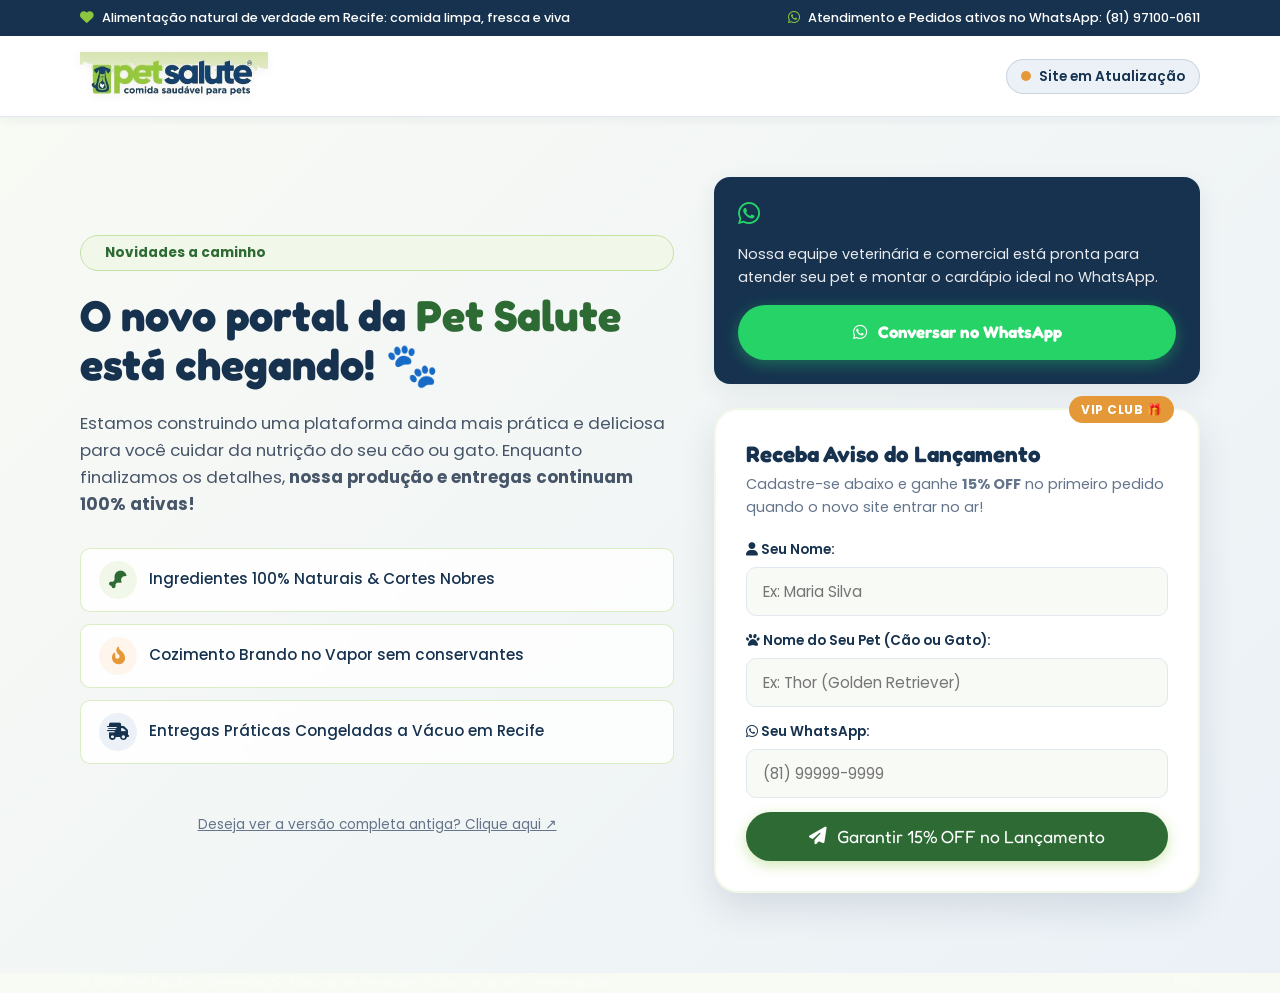
<file: index.html>
<!DOCTYPE html>
<html lang="pt-BR">
<head>
  <meta charset="UTF-8">
  <meta name="viewport" content="width=device-width, initial-scale=1.0">
  <title>Pet Salute – Em Atualização | Alimentação Natural para Pets</title>
  <meta name="description" content="O novo site da Pet Salute está chegando! Alimentação natural de verdade para cães e gatos em Recife. Faça seu pedido direto pelo WhatsApp.">
  <meta name="keywords" content="Pet Salute, Alimentação Natural Pets, Comida Saudável Cães, Recife Pet, WhatsApp Pet Salute">
  <meta property="og:title" content="Pet Salute – Em Atualização">
  <meta property="og:description" content="Estamos preparando novidades incríveis para você e seu pet. Pedidos ativos no WhatsApp!">
  <meta property="og:image" content="imagem.jpg">

  <!-- Favicon Oficial Pet Salute -->
  <link rel="icon" type="image/png" href="favicon.png">
  <link rel="shortcut icon" type="image/png" href="favicon.png">
  <link rel="apple-touch-icon" href="favicon.png">

  <!-- Google Fonts: Fredoka & Poppins -->
  <link rel="preconnect" href="https://fonts.googleapis.com">
  <link rel="preconnect" href="https://fonts.gstatic.com" crossorigin>
  <link href="https://fonts.googleapis.com/css2?family=Fredoka:wght@400;500;600;700&family=Poppins:wght@300;400;500;600;700&display=swap" rel="stylesheet">

  <!-- Font Awesome Icons -->
  <link rel="stylesheet" href="https://cdnjs.cloudflare.com/ajax/libs/font-awesome/6.5.1/css/all.min.css">

  <!-- CSS Customizado -->
  <link rel="stylesheet" href="style.css">
</head>
<body>

  <!-- ==================== TOPBAR DE ANÚNCIO ==================== -->
  <div class="topbar-petsalute">
    <div class="container topbar-content">
      <div class="topbar-item">
        <i class="fas fa-heart"></i>
        <span>Alimentação natural de verdade em Recife: comida limpa, fresca e viva</span>
      </div>
      <div class="topbar-item">
        <i class="fab fa-whatsapp"></i>
        <span>Atendimento e Pedidos ativos no WhatsApp: (81) 97100-0611</span>
      </div>
    </div>
  </div>

  <!-- ==================== HEADER DA PÁGINA TEMPORÁRIA ==================== -->
  <header class="temp-header">
    <div class="container temp-nav">
      <a href="#" class="brand-logo-wrap" aria-label="Pet Salute Início">
        <img src="logo-petsalute.png" alt="Pet Salute - Comida Saudável para Pets" class="brand-logo-img" />
      </a>
      <div class="temp-status-badge">
        <span class="temp-status-dot"></span>
        <span>Site em Atualização</span>
      </div>
    </div>
  </header>

  <!-- ==================== HERO PRINCIPAL DA PÁGINA TEMPORÁRIA ==================== -->
  <section class="temp-hero-section">
    <div class="container temp-hero-grid">
      
      <!-- Lado Esquerdo: Mensagem e Benefícios -->
      <div class="temp-hero-content">
        <span class="hero-tag">
          <i class="fas fa-sparkles"></i> Novidades a caminho
        </span>
        <h1 class="temp-main-title">
          O novo portal da <span>Pet Salute</span> está chegando! 🐾
        </h1>
        <p class="temp-main-subtitle">
          Estamos construindo uma plataforma ainda mais prática e deliciosa para você cuidar da nutrição do seu cão ou gato. Enquanto finalizamos os detalhes, <strong>nossa produção e entregas continuam 100% ativas!</strong>
        </p>

        <!-- Lista de Benefícios Rápidos -->
        <div class="temp-features-list">
          <div class="temp-feature-item">
            <div class="temp-feature-icon">
              <i class="fas fa-drumstick-bite"></i>
            </div>
            <div class="temp-feature-text">
              Ingredientes 100% Naturais & Cortes Nobres
            </div>
          </div>

          <div class="temp-feature-item">
            <div class="temp-feature-icon" style="background: #FEF6EC; color: #E59837;">
              <i class="fas fa-fire-alt"></i>
            </div>
            <div class="temp-feature-text">
              Cozimento Brando no Vapor sem conservantes
            </div>
          </div>

          <div class="temp-feature-item">
            <div class="temp-feature-icon" style="background: #EBF1F7; color: #16324F;">
              <i class="fas fa-truck-fast"></i>
            </div>
            <div class="temp-feature-text">
              Entregas Práticas Congeladas a Vácuo em Recife
            </div>
          </div>
        </div>

        <div class="temp-admin-link">
          <a href="site-completo.html" title="Acessar versão completa prévia">Deseja ver a versão completa antiga? Clique aqui ↗</a>
        </div>
      </div>

      <!-- Lado Direito: Ações / Form VIP & WhatsApp Direct -->
      <div class="temp-actions-wrapper">

        <!-- Banner de Atendimento Imediato via WhatsApp -->
        <div class="whatsapp-box-banner">
          <h4>
            <i class="fab fa-whatsapp" style="color: #25D366; font-size: 1.6rem;"></i>
            Faça seu Pedido Agora
          </h4>
          <p>Nossa equipe veterinária e comercial está pronta para atender seu pet e montar o cardápio ideal no WhatsApp.</p>
          <a href="https://wa.me/5581971000611?text=Ol%C3%A1%20Pet%20Salute!%20Vi%20que%20o%20site%20est%C3%A1%20em%20atualiza%C3%A7%C3%A3o%20e%20gostaria%20de%20fazer%20um%20pedido%20de%20alimenta%C3%A7%C3%A3o%20natural." target="_blank" class="btn-whatsapp-pulse">
            <i class="fab fa-whatsapp"></i> Conversar no WhatsApp
          </a>
        </div>

        <!-- Card de Captura VIP (Desconto de Lançamento) -->
        <div class="temp-card-box">
          <span class="temp-card-badge">Vip Club 🎁</span>
          <h3 class="temp-form-title">Receba Aviso do Lançamento</h3>
          <p class="temp-form-desc">Cadastre-se abaixo e ganhe <strong>15% OFF</strong> no primeiro pedido quando o novo site entrar no ar!</p>

          <form id="temp-vip-form">
            <div class="temp-form-group">
              <label for="tutor-name"><i class="fas fa-user"></i> Seu Nome:</label>
              <input type="text" id="tutor-name" class="temp-input" placeholder="Ex: Maria Silva" required />
            </div>

            <div class="temp-form-group">
              <label for="pet-info"><i class="fas fa-paw"></i> Nome do Seu Pet (Cão ou Gato):</label>
              <input type="text" id="pet-info" class="temp-input" placeholder="Ex: Thor (Golden Retriever)" required />
            </div>

            <div class="temp-form-group">
              <label for="tutor-whatsapp"><i class="fab fa-whatsapp"></i> Seu WhatsApp:</label>
              <input type="tel" id="tutor-whatsapp" class="temp-input" placeholder="(81) 99999-9999" required />
            </div>

            <button type="submit" class="temp-btn-submit">
              <i class="fas fa-paper-plane"></i> Garantir 15% OFF no Lançamento
            </button>
          </form>

          <div id="temp-success-msg" class="temp-success-msg">
            <i class="fas fa-check-circle"></i> <strong>Cadastro VIP realizado com sucesso!</strong> Em breve entraremos em contato com seu cupom exclusivo.
          </div>
        </div>

      </div>

    </div>
  </section>

  <!-- ==================== RODAPÉ DA PÁGINA TEMPORÁRIA ==================== -->
  <footer class="site-footer">
    <div class="container">
      <div class="footer-bottom-bar" style="border-top: none; padding-top: 0;">
        <p>&copy; 2026 Pet Salute – Alimentação Natural de Verdade. Todos os direitos reservados.</p>
        <div class="social-links-petsalute">
          <a href="https://instagram.com/petsaluteoficial" target="_blank" aria-label="Instagram @petsaluteoficial"><i class="fab fa-instagram"></i></a>
          <a href="https://wa.me/5581971000611" target="_blank" aria-label="WhatsApp Pet Salute"><i class="fab fa-whatsapp"></i></a>
        </div>
      </div>
    </div>
  </footer>

  <!-- Script da Página Temporária -->
  <script>
    document.addEventListener('DOMContentLoaded', () => {
      const vipForm = document.getElementById('temp-vip-form');
      const successMsg = document.getElementById('temp-success-msg');

      vipForm?.addEventListener('submit', (e) => {
        e.preventDefault();
        const tutor = document.getElementById('tutor-name')?.value;
        const pet = document.getElementById('pet-info')?.value;
        const phone = document.getElementById('tutor-whatsapp')?.value;

        // Salva localmente como lead
        const leads = JSON.parse(localStorage.getItem('petsalute_leads') || '[]');
        leads.push({ tutor, pet, phone, date: new Date().toISOString() });
        localStorage.setItem('petsalute_leads', JSON.stringify(leads));

        // Exibe mensagem de sucesso
        vipForm.style.display = 'none';
        if (successMsg) {
          successMsg.style.display = 'block';
        }
      });
    });
  </script>
</body>
</html>
</file>
<file: style.css>
/* ==========================================================================
   PET SALUTE - PALETA OFICIAL EXTRAÍDA & DESIGN SYSTEM MODERNO
   Cores Oficiais: Verde Limão (#8DC63F), Azul Petróleo (#16324F), Verde Escuro (#2E6B34)
   ========================================================================== */

:root {
  /* Paleta Oficial da Pet Salute */
  --ps-green: #8DC63F;          /* Verde oficial do "pet" e coração */
  --ps-green-dark: #2E6B34;     /* Verde folha escuro da tigela e nutrição */
  --ps-green-light: #F2F8E9;    /* Verde bem claro para fundos e tags */
  --ps-green-hover: #7CB32F;

  --ps-blue: #16324F;           /* Azul petróleo profundo de "salute" */
  --ps-blue-light: #EBF1F7;     /* Azul claro para contrastes suaves */
  --ps-blue-hover: #0F2338;

  --ps-golden: #E59837;         /* Dourado caramelo acolhedor */
  --ps-golden-light: #FEF6EC;

  /* Superfícies & Fundos */
  --bg-page: #F8FAF4;           /* Fundo off-white orgânico suave */
  --bg-white: #FFFFFF;
  --bg-card: #FFFFFF;

  /* Textos */
  --text-dark: #16324F;         /* Azul marinho profundo para títulos e texto forte */
  --text-headings: #16324F;
  --text-body: #475569;         /* Parágrafos suaves e nítidos */
  --text-muted: #64748B;

  /* Bordas e Sombras */
  --border-subtle: #E2E8F0;
  --border-green: #C5E1A5;
  --shadow-sm: 0 3px 10px rgba(22, 50, 79, 0.05);
  --shadow-md: 0 8px 24px rgba(22, 50, 79, 0.08);
  --shadow-lg: 0 16px 36px rgba(22, 50, 79, 0.12);
  --shadow-button: 0 4px 14px rgba(141, 198, 63, 0.40);
  --shadow-blue-btn: 0 4px 14px rgba(22, 50, 79, 0.35);

  /* Raios de Borda */
  --radius-sm: 10px;
  --radius-md: 16px;
  --radius-lg: 24px;
  --radius-pill: 999px;

  /* Tipografia */
  --font-display: 'Fredoka', cursive, sans-serif;
  --font-body: 'Poppins', 'Readex Pro', -apple-system, sans-serif;

  --transition: all 0.25s ease;
}

/* Reset Global */
*, *::before, *::after {
  margin: 0;
  padding: 0;
  box-sizing: border-box;
}

html {
  scroll-behavior: smooth;
  font-size: 16px;
}

body {
  font-family: var(--font-body);
  background-color: var(--bg-page);
  color: var(--text-body);
  line-height: 1.6;
  overflow-x: hidden;
  -webkit-font-smoothing: antialiased;
}

img {
  max-width: 100%;
  height: auto;
  display: block;
}

a {
  text-decoration: none;
  color: inherit;
  transition: var(--transition);
}

button, input, select, textarea {
  font-family: inherit;
  font-size: inherit;
  border: none;
  outline: none;
}

.container {
  width: 100%;
  max-width: 1160px;
  margin: 0 auto;
  padding: 0 20px;
}

/* Tipografia */
h1, h2, h3, h4, h5, h6 {
  font-family: var(--font-display);
  color: var(--text-headings);
  font-weight: 700;
  line-height: 1.22;
}

/* ==========================================================================
   TOPBAR DE ANÚNCIO
   ========================================================================== */
.topbar-petsalute {
  background-color: var(--ps-blue);
  color: #FFFFFF;
  padding: 8px 0;
  font-size: 0.8rem;
  font-weight: 500;
}

.topbar-content {
  display: flex;
  justify-content: space-between;
  align-items: center;
}

.topbar-item {
  display: flex;
  align-items: center;
  gap: 8px;
}

.topbar-item i {
  color: var(--ps-green);
  font-size: 0.85rem;
}

/* ==========================================================================
   HEADER COM LOGO OFICIAL
   ========================================================================== */
.site-header {
  position: sticky;
  top: 0;
  z-index: 100;
  background: var(--bg-white);
  box-shadow: 0 2px 10px rgba(22, 50, 79, 0.06);
  padding: 12px 0;
  transition: var(--transition);
}

.navbar {
  display: flex;
  align-items: center;
  justify-content: space-between;
  min-height: 48px;
}

.brand-logo-wrap {
  display: flex;
  align-items: center;
}

.brand-logo-img {
  height: 48px;
  width: auto;
  object-fit: contain;
  filter: drop-shadow(0 2px 4px rgba(0,0,0,0.05));
}

.nav-links {
  display: flex;
  align-items: center;
  gap: 26px;
}

.nav-link {
  font-size: 0.9rem;
  font-weight: 600;
  color: var(--ps-blue);
  padding: 4px 0;
  position: relative;
  transition: var(--transition);
}

.nav-link:hover {
  color: var(--ps-green);
}

.header-actions {
  display: flex;
  align-items: center;
  gap: 12px;
}

/* ==========================================================================
   BOTÕES COM AS CORES OFICIAIS
   ========================================================================== */
.btn-ps {
  display: inline-flex;
  align-items: center;
  justify-content: center;
  gap: 8px;
  padding: 10px 24px;
  border-radius: var(--radius-pill);
  font-family: var(--font-body);
  font-size: 0.9rem;
  font-weight: 600;
  cursor: pointer;
  transition: var(--transition);
  text-align: center;
  line-height: 1;
  white-space: nowrap;
}

.btn-ps-green {
  background-color: var(--ps-green);
  color: #FFFFFF;
  box-shadow: var(--shadow-button);
}

.btn-ps-green:hover {
  background-color: var(--ps-green-hover);
  transform: translateY(-2px);
  box-shadow: 0 6px 18px rgba(141, 198, 63, 0.5);
}

.btn-ps-blue {
  background-color: var(--ps-blue);
  color: #FFFFFF;
  box-shadow: var(--shadow-blue-btn);
}

.btn-ps-blue:hover {
  background-color: var(--ps-blue-hover);
  transform: translateY(-2px);
  box-shadow: 0 6px 18px rgba(22, 50, 79, 0.45);
}

.btn-ps-golden {
  background-color: var(--ps-golden);
  color: #FFFFFF;
  box-shadow: 0 4px 14px rgba(229, 152, 55, 0.35);
}

.btn-ps-golden:hover {
  background-color: #d18529;
  transform: translateY(-2px);
}

.btn-ps-outline {
  background: transparent;
  color: var(--ps-blue);
  border: 1.5px solid var(--border-subtle);
}

.btn-ps-outline:hover {
  border-color: var(--ps-green);
  color: var(--ps-green-dark);
  background: var(--ps-green-light);
}

.mobile-toggle {
  display: none;
  background: #f1f5f9;
  border-radius: 8px;
  width: 38px;
  height: 38px;
  align-items: center;
  justify-content: center;
  font-size: 1.2rem;
  color: var(--ps-blue);
  cursor: pointer;
  transition: var(--transition);
}

/* ==========================================================================
   HERO SECTION COM O GOLDEN RETRIEVER & TIGELA
   ========================================================================== */
.hero-section {
  position: relative;
  padding: 50px 0 40px;
  background: radial-gradient(circle at top right, #EBF6DC 0%, transparent 60%),
              radial-gradient(circle at bottom left, #EBF1F7 0%, transparent 50%),
              var(--bg-page);
}

.hero-grid {
  display: grid;
  grid-template-columns: 1.15fr 0.85fr;
  gap: 36px;
  align-items: center;
}

.hero-content {
  display: flex;
  flex-direction: column;
  align-items: flex-start;
  gap: 16px;
}

.hero-tag {
  background: var(--ps-green-light);
  color: var(--ps-green-dark);
  border: 1px solid var(--border-green);
  padding: 6px 16px;
  border-radius: var(--radius-pill);
  font-size: 0.85rem;
  font-weight: 700;
  display: inline-flex;
  align-items: center;
  gap: 8px;
}

.hero-tag i {
  color: var(--ps-green);
}

.hero-title {
  font-size: clamp(2.1rem, 3.8vw, 3.1rem);
  color: var(--ps-blue);
  line-height: 1.15;
}

.hero-title span {
  color: var(--ps-green);
}

.hero-desc {
  font-size: 1.05rem;
  color: var(--text-body);
  max-width: 500px;
  line-height: 1.6;
}

.hero-ctas {
  display: flex;
  flex-wrap: wrap;
  gap: 12px;
  margin-top: 6px;
}

.hero-media-wrap {
  position: relative;
}

.hero-image-card {
  border-radius: var(--radius-lg);
  overflow: hidden;
  box-shadow: var(--shadow-lg);
  border: 6px solid white;
  background: #F8FAF4;
  display: flex;
  align-items: center;
  justify-content: center;
}

.hero-image-card img {
  width: 100%;
  height: 440px;
  object-fit: cover;
  object-position: center 15%;
  transition: transform 0.4s ease;
  display: block;
}

.hero-image-card:hover img {
  transform: scale(1.02);
}

/* Badges Flutuantes */
.hero-float-badge {
  position: absolute;
  background: white;
  padding: 10px 18px;
  border-radius: var(--radius-md);
  box-shadow: var(--shadow-md);
  display: flex;
  align-items: center;
  gap: 12px;
  border: 1px solid var(--border-subtle);
  z-index: 10;
}

.badge-top-right {
  top: -12px;
  right: -12px;
}

.badge-bottom-left {
  bottom: -12px;
  left: -12px;
}

.float-badge-icon {
  width: 36px;
  height: 36px;
  border-radius: 10px;
  background: var(--ps-green-light);
  color: var(--ps-green-dark);
  display: flex;
  align-items: center;
  justify-content: center;
  font-size: 1.1rem;
}

.float-badge-text h5 {
  font-size: 0.88rem;
  font-weight: 700;
  color: var(--ps-blue);
}

.float-badge-text p {
  font-size: 0.72rem;
  color: var(--text-muted);
}

/* ==========================================================================
   BARRA DE 3 DESTAQUES (GRID DE CONFIANÇA)
   ========================================================================== */
.features-bar-section {
  padding: 24px 0 44px;
}

.features-3-grid {
  display: grid;
  grid-template-columns: repeat(3, 1fr);
  gap: 18px;
}

.feature-box-petsalute {
  background: var(--bg-white);
  border: 1px solid var(--border-subtle);
  border-radius: var(--radius-md);
  padding: 18px 22px;
  display: flex;
  align-items: center;
  gap: 14px;
  box-shadow: var(--shadow-sm);
  transition: var(--transition);
}

.feature-box-petsalute:hover {
  transform: translateY(-3px);
  box-shadow: var(--shadow-md);
  border-color: var(--ps-green);
}

.feature-box-icon {
  width: 48px;
  height: 48px;
  border-radius: 12px;
  background: var(--ps-green-light);
  color: var(--ps-green-dark);
  display: flex;
  align-items: center;
  justify-content: center;
  font-size: 1.35rem;
  flex-shrink: 0;
}

.feature-box-text h4 {
  font-size: 0.98rem;
  color: var(--ps-blue);
  margin-bottom: 2px;
  font-family: var(--font-body);
  font-weight: 600;
}

.feature-box-text p {
  font-size: 0.82rem;
  color: var(--text-muted);
  line-height: 1.35;
}

/* ==========================================================================
   BANNER DESTAQUE FLUTUANTE AZUL PETRÓLEO
   ========================================================================== */
.blue-banner-highlight {
  background: var(--ps-blue);
  border-radius: var(--radius-md);
  padding: 26px 36px;
  color: white;
  display: flex;
  justify-content: space-between;
  align-items: center;
  box-shadow: var(--shadow-md);
  margin-bottom: 50px;
  background-image: radial-gradient(circle at right, rgba(141, 198, 63, 0.2) 0%, transparent 60%);
}

.blue-banner-info {
  display: flex;
  align-items: center;
  gap: 18px;
}

.blue-banner-icon {
  font-size: 2.6rem;
  color: var(--ps-green);
}

.blue-banner-text h3 {
  color: white;
  font-size: 1.35rem;
  margin-bottom: 2px;
  font-family: var(--font-body);
  font-weight: 600;
}

.blue-banner-text p {
  color: rgba(255, 255, 255, 0.9);
  font-size: 0.9rem;
}

/* ==========================================================================
   CALCULADORA NUTRICIONAL
   ========================================================================== */
.section-calculator {
  padding: 60px 0;
  background: var(--bg-white);
}

.section-head-center {
  text-align: center;
  max-width: 620px;
  margin: 0 auto 36px;
}

.section-tag {
  color: var(--ps-green-dark);
  font-weight: 700;
  font-size: 0.85rem;
  text-transform: uppercase;
  letter-spacing: 0.05em;
  display: inline-block;
  margin-bottom: 6px;
}

.section-title {
  font-size: clamp(1.7rem, 3.2vw, 2.3rem);
  color: var(--ps-blue);
  margin-bottom: 8px;
}

.calculator-card-petsalute {
  background: var(--bg-page);
  border-radius: var(--radius-lg);
  border: 1px solid var(--border-subtle);
  overflow: hidden;
  display: grid;
  grid-template-columns: 1.2fr 0.8fr;
  box-shadow: var(--shadow-sm);
}

.calc-inputs-side {
  padding: 32px;
}

.calc-group {
  margin-bottom: 20px;
}

.calc-label {
  display: block;
  font-weight: 600;
  color: var(--ps-blue);
  margin-bottom: 8px;
  font-size: 0.9rem;
}

.species-buttons-row, .activity-buttons-row, .age-buttons-row {
  display: grid;
  grid-template-columns: repeat(2, 1fr);
  gap: 10px;
}

.activity-buttons-row, .age-buttons-row {
  grid-template-columns: repeat(3, 1fr);
}

.calc-select-btn {
  background: white;
  border: 1.5px solid var(--border-subtle);
  border-radius: var(--radius-sm);
  padding: 10px;
  display: flex;
  flex-direction: column;
  align-items: center;
  gap: 4px;
  cursor: pointer;
  transition: var(--transition);
}

.calc-select-btn i {
  font-size: 1.2rem;
  color: var(--text-muted);
}

.calc-select-btn span {
  font-size: 0.82rem;
  font-weight: 600;
  color: var(--ps-blue);
}

.calc-select-btn.active, .calc-select-btn:hover {
  border-color: var(--ps-green);
  background: var(--ps-green-light);
}

.calc-select-btn.active i, .calc-select-btn:hover i {
  color: var(--ps-green-dark);
}

.weight-slider-header {
  display: flex;
  justify-content: space-between;
  align-items: center;
  margin-bottom: 6px;
}

.weight-number-highlight {
  font-size: 1.3rem;
  font-weight: 700;
  color: var(--ps-green-dark);
  font-family: var(--font-display);
}

input[type="range"]::-webkit-slider-thumb {
  background: var(--ps-green);
  box-shadow: 0 0 8px rgba(141, 198, 63, 0.6);
}

/* Lado do Resultado da Calculadora */
.calc-results-side {
  background: var(--ps-blue);
  color: white;
  padding: 32px;
  display: flex;
  flex-direction: column;
  justify-content: space-between;
}

.result-card-inner {
  background: rgba(255, 255, 255, 0.08);
  border: 1px solid rgba(255, 255, 255, 0.12);
  border-radius: var(--radius-md);
  padding: 20px;
  margin: 16px 0;
}

.result-grams {
  font-size: 2.4rem;
  font-weight: 700;
  color: var(--ps-green);
  font-family: var(--font-display);
  line-height: 1;
  margin: 4px 0;
}

.result-grams span {
  font-size: 1rem;
  color: white;
  font-family: var(--font-body);
}

/* ==========================================================================
   VITRINE DE REFEIÇÕES GOURMET
   ========================================================================== */
.section-products {
  padding: 60px 0;
}

.products-grid-petsalute {
  display: grid;
  grid-template-columns: repeat(3, 1fr);
  gap: 22px;
}

.product-card-petsalute {
  background: var(--bg-white);
  border-radius: var(--radius-md);
  overflow: hidden;
  border: 1px solid var(--border-subtle);
  box-shadow: var(--shadow-sm);
  transition: var(--transition);
  display: flex;
  flex-direction: column;
}

.product-card-petsalute:hover {
  transform: translateY(-4px);
  box-shadow: var(--shadow-md);
  border-color: var(--ps-green);
}

.product-image-container {
  height: 200px;
  position: relative;
  overflow: hidden;
}

.product-image-container img {
  width: 100%;
  height: 100%;
  object-fit: cover;
  transition: transform 0.4s ease;
}

.product-seal-badge {
  position: absolute;
  top: 10px;
  left: 10px;
  background: var(--ps-green);
  color: white;
  font-size: 0.72rem;
  font-weight: 700;
  padding: 3px 10px;
  border-radius: var(--radius-pill);
}

.product-card-body {
  padding: 20px;
  display: flex;
  flex-direction: column;
  flex-grow: 1;
}

.product-card-title {
  font-size: 1.15rem;
  color: var(--ps-blue);
  margin-bottom: 6px;
}

.product-card-desc {
  font-size: 0.85rem;
  color: var(--text-body);
  margin-bottom: 12px;
  line-height: 1.45;
}

.product-ingredients-box {
  background: var(--bg-page);
  border-radius: var(--radius-sm);
  padding: 8px 12px;
  font-size: 0.78rem;
  color: var(--ps-blue);
  margin-bottom: 14px;
}

.product-card-footer {
  margin-top: auto;
  display: flex;
  align-items: center;
  justify-content: space-between;
  padding-top: 12px;
  border-top: 1px solid var(--border-subtle);
}

/* ==========================================================================
   COMPARATIVO VISUAL
   ========================================================================== */
.section-comparison {
  padding: 60px 0;
  background: var(--bg-white);
}

.comparison-grid-petsalute {
  display: grid;
  grid-template-columns: 1fr 1fr;
  gap: 24px;
}

.comp-box-natural {
  background: var(--ps-green-light);
  border: 2px solid var(--ps-green);
  border-radius: var(--radius-md);
  padding: 28px;
}

.comp-box-dry {
  background: var(--bg-page);
  border: 1px solid var(--border-subtle);
  border-radius: var(--radius-md);
  padding: 28px;
}

.comp-title-row {
  display: flex;
  align-items: center;
  gap: 10px;
  margin-bottom: 18px;
}

.comp-title-row h3 {
  font-size: 1.25rem;
}

.comp-items-list {
  display: flex;
  flex-direction: column;
  gap: 14px;
}

.comp-item-single {
  display: flex;
  align-items: flex-start;
  gap: 10px;
  font-size: 0.88rem;
}

.comp-item-single i {
  font-size: 1.1rem;
  margin-top: 2px;
}

.comp-box-natural .comp-item-single i {
  color: var(--ps-green-dark);
}

.comp-box-dry .comp-item-single i {
  color: #DC2626;
}

/* ==========================================================================
   DEPOIMENTOS & FAQ
   ========================================================================== */
.testimonials-section {
  padding: 60px 0;
}

.testimonials-grid-petsalute {
  display: grid;
  grid-template-columns: repeat(3, 1fr);
  gap: 20px;
}

.testimonial-card-single {
  background: var(--bg-white);
  border-radius: var(--radius-md);
  border: 1px solid var(--border-subtle);
  padding: 22px;
  box-shadow: var(--shadow-sm);
  display: flex;
  flex-direction: column;
  justify-content: space-between;
}

.testimonial-stars {
  color: var(--ps-golden);
  font-size: 0.9rem;
  margin-bottom: 10px;
  display: flex;
  gap: 2px;
}

.testimonial-text {
  font-size: 0.88rem;
  color: var(--text-dark);
  line-height: 1.55;
  margin-bottom: 16px;
  font-style: italic;
}

.testimonial-author-box {
  display: flex;
  align-items: center;
  gap: 10px;
}

.author-avatar-img {
  width: 38px;
  height: 38px;
  border-radius: 50%;
  object-fit: cover;
  border: 2px solid var(--ps-green);
}

.author-name-title h5 {
  font-size: 0.85rem;
  color: var(--ps-blue);
}

.author-name-title span {
  font-size: 0.72rem;
  color: var(--text-muted);
}

.faq-section {
  padding: 60px 0;
  background: var(--bg-white);
}

.faq-list-petsalute {
  max-width: 720px;
  margin: 0 auto;
  display: flex;
  flex-direction: column;
  gap: 12px;
}

.faq-card-item {
  background: var(--bg-page);
  border-radius: var(--radius-sm);
  border: 1px solid var(--border-subtle);
  overflow: hidden;
}

.faq-card-question {
  width: 100%;
  padding: 16px 20px;
  display: flex;
  justify-content: space-between;
  align-items: center;
  background: transparent;
  cursor: pointer;
  font-size: 0.95rem;
  font-weight: 600;
  color: var(--ps-blue);
  text-align: left;
}

.faq-card-question i {
  color: var(--ps-green-dark);
  transition: transform 0.3s ease;
  font-size: 0.85rem;
}

.faq-card-item.active .faq-card-question i {
  transform: rotate(180deg);
}

.faq-card-answer {
  max-height: 0;
  overflow: hidden;
  transition: max-height 0.35s ease, padding 0.35s ease;
  padding: 0 20px;
  font-size: 0.88rem;
  color: var(--text-body);
  line-height: 1.55;
}

.faq-card-item.active .faq-card-answer {
  max-height: 250px;
  padding-bottom: 16px;
}

/* ==========================================================================
   RODAPÉ (FOOTER)
   ========================================================================== */
.site-footer-petsalute {
  background: var(--ps-blue);
  color: white;
  padding: 50px 0 20px;
  font-size: 0.85rem;
}

.footer-grid-4 {
  display: grid;
  grid-template-columns: 1.4fr 1fr 1fr 1.2fr;
  gap: 36px;
  padding-bottom: 36px;
  border-bottom: 1px solid rgba(255, 255, 255, 0.1);
}

.footer-col-title {
  color: var(--ps-green);
  font-size: 1rem;
  margin-bottom: 14px;
}

.footer-links-list {
  display: flex;
  flex-direction: column;
  gap: 8px;
}

.footer-links-list a {
  color: rgba(255, 255, 255, 0.8);
}

.footer-links-list a:hover {
  color: var(--ps-green);
  padding-left: 4px;
}

.footer-bottom-bar {
  display: flex;
  justify-content: space-between;
  align-items: center;
  padding-top: 20px;
  color: rgba(255, 255, 255, 0.6);
  font-size: 0.78rem;
}

/* WhatsApp Flutuante */
.whatsapp-float-green {
  position: fixed;
  bottom: 20px;
  right: 20px;
  width: 54px;
  height: 54px;
  border-radius: 50%;
  background: #25D366;
  color: white;
  display: flex;
  align-items: center;
  justify-content: center;
  font-size: 1.8rem;
  box-shadow: 0 6px 20px rgba(37, 211, 102, 0.4);
  z-index: 999;
  transition: var(--transition);
}

.whatsapp-float-green:hover {
  transform: scale(1.08);
  color: white;
}

/* ==========================================================================
   RESPONSIVIDADE MOBILE
   ========================================================================== */
@media (max-width: 992px) {
  .hero-grid { grid-template-columns: 1fr; gap: 30px; }
  .features-3-grid { grid-template-columns: 1fr; }
  .calculator-card-petsalute { grid-template-columns: 1fr; }
  .products-grid-petsalute { grid-template-columns: 1fr 1fr; }
  .comparison-grid-petsalute { grid-template-columns: 1fr; }
  .testimonials-grid-petsalute { grid-template-columns: 1fr; }
  .footer-grid-4 { grid-template-columns: 1fr 1fr; }
  
  .nav-links {
    display: none;
    position: absolute;
    top: 100%;
    left: 0;
    width: 100%;
    background: white;
    flex-direction: column;
    padding: 20px 24px;
    box-shadow: 0 10px 25px rgba(22, 50, 79, 0.1);
    border-top: 1px solid var(--border-subtle);
    gap: 16px;
  }
  .nav-links.mobile-open {
    display: flex;
  }
  .mobile-toggle {
    display: flex;
  }
  .header-actions .btn-ps {
    display: none;
  }
}

@media (max-width: 640px) {
  html { font-size: 15px; }
  
  .topbar-petsalute {
    padding: 6px 0;
    font-size: 0.72rem;
  }
  .topbar-content {
    flex-direction: column;
    gap: 4px;
    text-align: center;
  }

  .site-header {
    padding: 8px 0;
  }
  .brand-logo-img {
    height: 38px;
  }

  .hero-section {
    padding: 30px 0 25px;
  }
  .hero-title {
    font-size: 1.85rem;
    line-height: 1.2;
  }
  .hero-desc {
    font-size: 0.92rem;
  }
  .hero-ctas {
    flex-direction: column;
    width: 100%;
  }
  .hero-ctas .btn-ps {
    width: 100%;
  }
  .hero-image-card img {
    height: 280px;
  }
  
  .hero-float-badge {
    padding: 8px 12px;
  }
  .badge-top-right {
    top: -8px;
    right: -8px;
  }
  .badge-bottom-left {
    bottom: -8px;
    left: -8px;
  }
  .float-badge-text h5 {
    font-size: 0.78rem;
  }
  .float-badge-text p {
    font-size: 0.68rem;
  }

  .blue-banner-highlight {
    flex-direction: column;
    text-align: center;
    gap: 16px;
    padding: 20px;
  }
  .blue-banner-info {
    flex-direction: column;
    text-align: center;
    gap: 8px;
  }
  .blue-banner-icon {
    font-size: 2rem;
  }
  .blue-banner-text h3 {
    font-size: 1.15rem;
  }
  .blue-banner-highlight .btn-ps {
    width: 100%;
  }

  .calc-inputs-side, .calc-results-side {
    padding: 20px 16px;
  }
  .species-buttons-row {
    grid-template-columns: 1fr 1fr;
  }
  .activity-buttons-row, .age-buttons-row {
    grid-template-columns: 1fr;
  }
  .result-grams {
    font-size: 2rem;
  }

  .products-grid-petsalute {
    grid-template-columns: 1fr;
  }

  .footer-grid-4 {
    grid-template-columns: 1fr;
    gap: 24px;
  }
  .footer-bottom-bar {
    flex-direction: column;
    gap: 8px;
    text-align: center;
  }
}

/* ==========================================================================
   PÁGINA TEMPORÁRIA / EM BREVE - PET SALUTE
   ========================================================================== */
.temp-header {
  background: var(--bg-white);
  border-bottom: 1px solid var(--border-subtle);
  padding: 16px 0;
  position: sticky;
  top: 0;
  z-index: 100;
  box-shadow: var(--shadow-sm);
}

.temp-nav {
  display: flex;
  justify-content: space-between;
  align-items: center;
}

.temp-status-badge {
  display: inline-flex;
  align-items: center;
  gap: 8px;
  background: var(--ps-blue-light);
  color: var(--ps-blue);
  padding: 6px 14px;
  border-radius: var(--radius-pill);
  font-size: 0.85rem;
  font-weight: 600;
  border: 1px solid rgba(22, 50, 79, 0.15);
}

.temp-status-dot {
  width: 10px;
  height: 10px;
  background-color: var(--ps-golden);
  border-radius: 50%;
  box-shadow: 0 0 0 0 rgba(229, 152, 55, 0.7);
  animation: pulseDot 1.8s infinite;
}

@keyframes pulseDot {
  0% { transform: scale(0.95); box-shadow: 0 0 0 0 rgba(229, 152, 55, 0.7); }
  70% { transform: scale(1.1); box-shadow: 0 0 0 8px rgba(229, 152, 55, 0); }
  100% { transform: scale(0.95); box-shadow: 0 0 0 0 rgba(229, 152, 55, 0); }
}

.temp-hero-section {
  padding: 60px 0 80px;
  background: linear-gradient(135deg, #F8FAF4 0%, #EBF1F7 100%);
  position: relative;
  overflow: hidden;
}

.temp-hero-grid {
  display: grid;
  grid-template-columns: 1.1fr 0.9fr;
  gap: 40px;
  align-items: center;
}

.temp-hero-content {
  display: flex;
  flex-direction: column;
  gap: 20px;
}

.temp-main-title {
  font-family: var(--font-display);
  font-size: 2.7rem;
  line-height: 1.15;
  color: var(--text-dark);
}

.temp-main-title span {
  color: var(--ps-green-dark);
  position: relative;
}

.temp-main-subtitle {
  font-size: 1.05rem;
  color: var(--text-body);
  line-height: 1.6;
}

.temp-features-list {
  display: flex;
  flex-direction: column;
  gap: 12px;
  margin-top: 10px;
}

.temp-feature-item {
  display: flex;
  align-items: center;
  gap: 12px;
  background: rgba(255, 255, 255, 0.8);
  padding: 12px 18px;
  border-radius: var(--radius-sm);
  border: 1px solid rgba(141, 198, 63, 0.3);
  backdrop-filter: blur(5px);
}

.temp-feature-icon {
  width: 38px;
  height: 38px;
  background: var(--ps-green-light);
  color: var(--ps-green-dark);
  border-radius: 50%;
  display: flex;
  align-items: center;
  justify-content: center;
  font-size: 1.1rem;
  flex-shrink: 0;
}

.temp-feature-text {
  font-weight: 500;
  color: var(--ps-blue);
  font-size: 0.95rem;
}

/* Card Lead Capture & WhatsApp */
.temp-actions-wrapper {
  display: flex;
  flex-direction: column;
  gap: 24px;
}

.temp-card-box {
  background: var(--bg-white);
  border-radius: var(--radius-lg);
  padding: 30px;
  box-shadow: var(--shadow-lg);
  border: 2px solid var(--ps-green-light);
  position: relative;
}

.temp-card-badge {
  position: absolute;
  top: -14px;
  right: 24px;
  background: var(--ps-golden);
  color: #FFF;
  font-size: 0.75rem;
  font-weight: 700;
  text-transform: uppercase;
  letter-spacing: 0.5px;
  padding: 4px 12px;
  border-radius: var(--radius-pill);
}

.temp-form-title {
  font-family: var(--font-display);
  font-size: 1.4rem;
  color: var(--ps-blue);
  margin-bottom: 6px;
}

.temp-form-desc {
  font-size: 0.9rem;
  color: var(--text-muted);
  margin-bottom: 20px;
}

.temp-form-group {
  margin-bottom: 14px;
}

.temp-form-group label {
  display: block;
  font-size: 0.85rem;
  font-weight: 600;
  color: var(--ps-blue);
  margin-bottom: 6px;
}

.temp-input {
  width: 100%;
  padding: 12px 16px;
  border-radius: var(--radius-sm);
  border: 1px solid var(--border-subtle);
  background: #F8FAF6;
  font-size: 0.95rem;
  transition: var(--transition);
}

.temp-input:focus {
  border-color: var(--ps-green);
  background: #FFF;
  box-shadow: 0 0 0 3px rgba(141, 198, 63, 0.2);
}

.temp-btn-submit {
  width: 100%;
  background: var(--ps-green-dark);
  color: #FFF;
  font-family: var(--font-display);
  font-size: 1.1rem;
  padding: 14px 20px;
  border-radius: var(--radius-pill);
  cursor: pointer;
  display: flex;
  align-items: center;
  justify-content: center;
  gap: 10px;
  transition: var(--transition);
  box-shadow: var(--shadow-button);
}

.temp-btn-submit:hover {
  background: #235428;
  transform: translateY(-2px);
}

.whatsapp-box-banner {
  background: var(--ps-blue);
  color: #FFF;
  border-radius: var(--radius-md);
  padding: 24px;
  display: flex;
  flex-direction: column;
  gap: 16px;
  box-shadow: var(--shadow-md);
}

.whatsapp-box-banner h4 {
  font-family: var(--font-display);
  font-size: 1.25rem;
  display: flex;
  align-items: center;
  gap: 10px;
}

.whatsapp-box-banner p {
  font-size: 0.9rem;
  opacity: 0.9;
}

.btn-whatsapp-pulse {
  background: #25D366;
  color: #FFF;
  font-weight: 700;
  font-family: var(--font-display);
  padding: 14px 24px;
  border-radius: var(--radius-pill);
  display: flex;
  align-items: center;
  justify-content: center;
  gap: 10px;
  font-size: 1.05rem;
  box-shadow: 0 4px 16px rgba(37, 211, 102, 0.4);
  transition: var(--transition);
}

.btn-whatsapp-pulse:hover {
  background: #20BA5A;
  transform: translateY(-2px);
  box-shadow: 0 6px 20px rgba(37, 211, 102, 0.6);
}

.temp-success-msg {
  display: none;
  background: #E8F8F0;
  border: 1px solid #A3E4D7;
  color: #117A65;
  padding: 16px;
  border-radius: var(--radius-sm);
  text-align: center;
  font-weight: 500;
  margin-top: 14px;
}

.temp-admin-link {
  text-align: center;
  margin-top: 30px;
  font-size: 0.85rem;
}

.temp-admin-link a {
  color: var(--text-muted);
  text-decoration: underline;
}

.temp-admin-link a:hover {
  color: var(--ps-blue);
}

@media (max-width: 900px) {
  .temp-hero-grid {
    grid-template-columns: 1fr;
    gap: 30px;
  }
  .temp-main-title {
    font-size: 2.1rem;
  }
}
</file>
